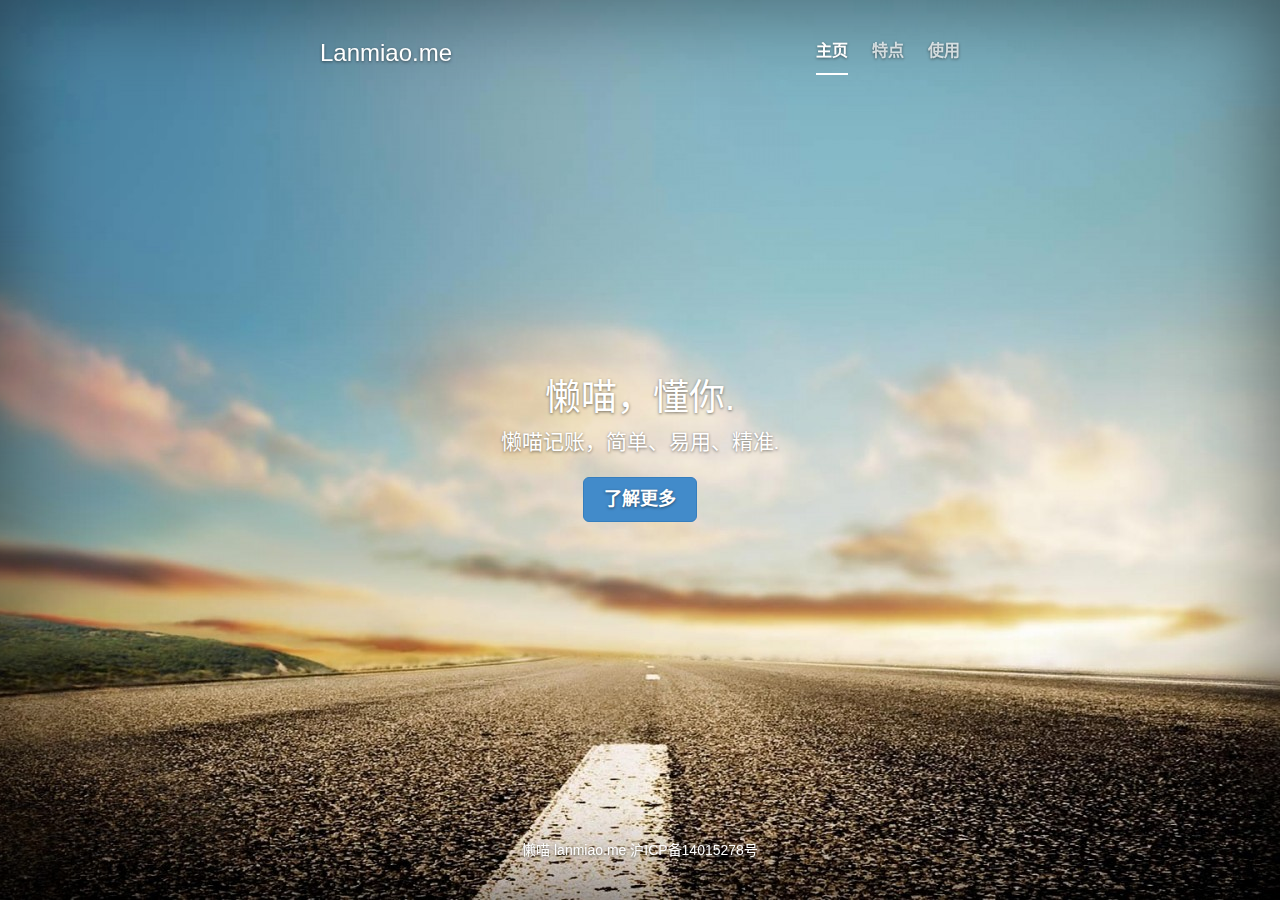
<file: ROOT/index.html>
<!DOCTYPE html>
<html lang="zh-cn">
  <head>
    <meta http-equiv="Content-Type" content="text/html" charset="GB2312">
    <meta http-equiv="X-UA-Compatible" content="IE=edge">
    <meta name="viewport" content="width=device-width, initial-scale=1">
    <meta name="keywords" content="����,���߼���,��������,����,��������">
    <meta name="description" content="�������ˣ��򵥣����㣬��׼�����߼��ˡ����ǵ�Ŀ��ֻ��һ��������֪����ЩǮ�û�����ЩǮ���û���">

    <title>�������߼��ˣ������ļ�������</title>


    <link href="css/bootstrap.min.css" rel="stylesheet">
    <link href="css/messenger.css" rel="stylesheet">
    <link href="css/messenger-theme-flat.css" rel="stylesheet">
    <link href="css/cover.css" rel="stylesheet">
    <link href="css/common_bg.css" rel="stylesheet">
	<link rel="shortcut icon" href="images/favicon.ico">

  </head>

  <body>

    <div class="site-wrapper">

      <div class="site-wrapper-inner">

        <div class="cover-container">

          <div class="masthead clearfix">
            <div class="inner">
              <h3 class="masthead-brand"><a href="http://lanmiao.me">Lanmiao.me</a></h3>
              <ul class="nav masthead-nav">
                <li class="active"><a href="index.html">��ҳ</a></li>
                <li><a href="more.html">�ص�</a></li>
                <li><a href="login.html">ʹ��</a></li>
              </ul>
            </div>
          </div>

          <div class="inner cover">
            <h1 class="cover-heading">����������.</h1>
            <p class="lead">�������ˣ��򵥡����á���׼.</p>
            <p class="lead">
              <a href="more.html" class="btn btn-lg btn-primary">�˽����</a>

            </p>
          </div>

          <div class="mastfoot">
            <div class="inner">
              <p>���� <a href="http://lanmiao.me">lanmiao.me</a>  ��ICP��14015278�� </p>
            </div>
          </div>

        </div>

      </div>

    </div>

    <!-- Bootstrap core JavaScript
    ================================================== -->
    <!-- Placed at the end of the document so the pages load faster -->
    <script src="js/jquery-1.11.0.min.js"></script>
    <script src="js/bootstrap.min.js"></script>
    <script src="js/messenger.min.js"></script>
    <script src="js/messenger-theme-flat.js"></script>	
    <script type="text/javascript">
    
    $(document).ready(function() {
    
	    Messenger.options = {
			parentLocations : [ 'body' ],
			extraClasses : 'messenger-fixed  messenger-on-bottom',
			theme : 'flat'
		};
	
		var msg = Messenger().post("initial msg");
		msg.hide();
	   
    
    	var Sys = {};
        var ua = navigator.userAgent.toLowerCase();
        window.ActiveXObject ? Sys.ie = ua.match(/msie ([\d.]+)/)[1] :
        document.getBoxObjectFor ? Sys.firefox = ua.match(/firefox\/([\d.]+)/)[1] :
        window.MessageEvent && !document.getBoxObjectFor ? Sys.chrome = ua.match(/chrome\/([\d.]+)/)[1] :
        window.opera ? Sys.opera = ua.match(/opera.([\d.]+)/)[1] :
        window.openDatabase ? Sys.safari = ua.match(/version\/([\d.]+)/)[1] : 0;

        if(Sys.ie){
        	if(Sys.ie < 9.0){
             alert_msg(msg, "success", "<h2>����������IE" + Sys.ie + "�� ������汾������ʹ��" +
                "<a style='text-decoration: underline;' href='http://www.google.cn/intl/zh-CN/chrome/browser/' target='_blank'>Chrome</a>����������������°�IE(" + 
        		"<a style='text-decoration: underline;' href='http://windows.microsoft.com/zh-cn/internet-explorer/download-ie' target='_blank'>IE11</a>)��</h2>"
        		);
        	}
        };
        if(Sys.firefox) alert('Firefox: '+Sys.firefox);
        if(Sys.opera) alert('Opera: '+Sys.opera);
        if(Sys.safari) alert_msg(msg, "success", "<h2>����������Safari���Ѳ���֧�֣���ʹ��Chrome��IE�����</h2>");
        
        function alert_msg(i_msg, i_type, i_text) {
		i_msg.update({
			message : i_text,
			type : i_type
		});
	};
        
        });
    </script>
  </body>
</html>
</file>
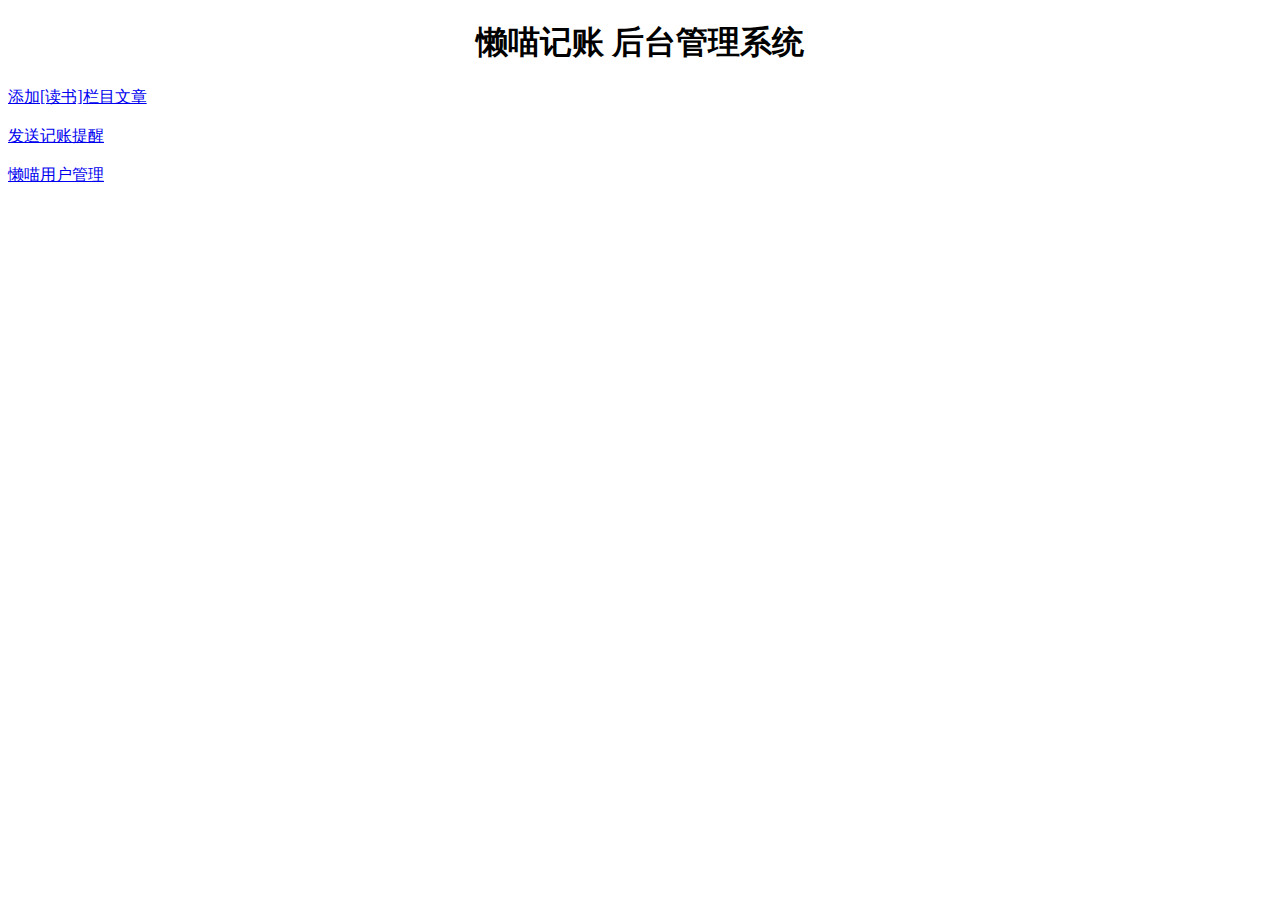
<file: ROOT/adminlmlc/index.html>
<!DOCTYPE html>
<html>
  <head>
    <title>adminLMIndex.html</title>
	
    <meta http-equiv="keywords" content="keyword1,keyword2,keyword3">
    <meta http-equiv="description" content="this is my page">
    <meta http-equiv="content-type" content="text/html; charset=UTF-8">
    
    <!--<link rel="stylesheet" type="text/css" href="./styles.css">-->

  </head>
  
  <body>
    <h1 align="center">懒喵记账 后台管理系统</h1>
    <a href="addArticle.jsp">添加[读书]栏目文章</a><br><br>
    <a href="sendTx.jsp">发送记账提醒</a><br><br>
    <a href="userList.jsp">懒喵用户管理</a><br><br>
  
  </body>
</html>
</file>
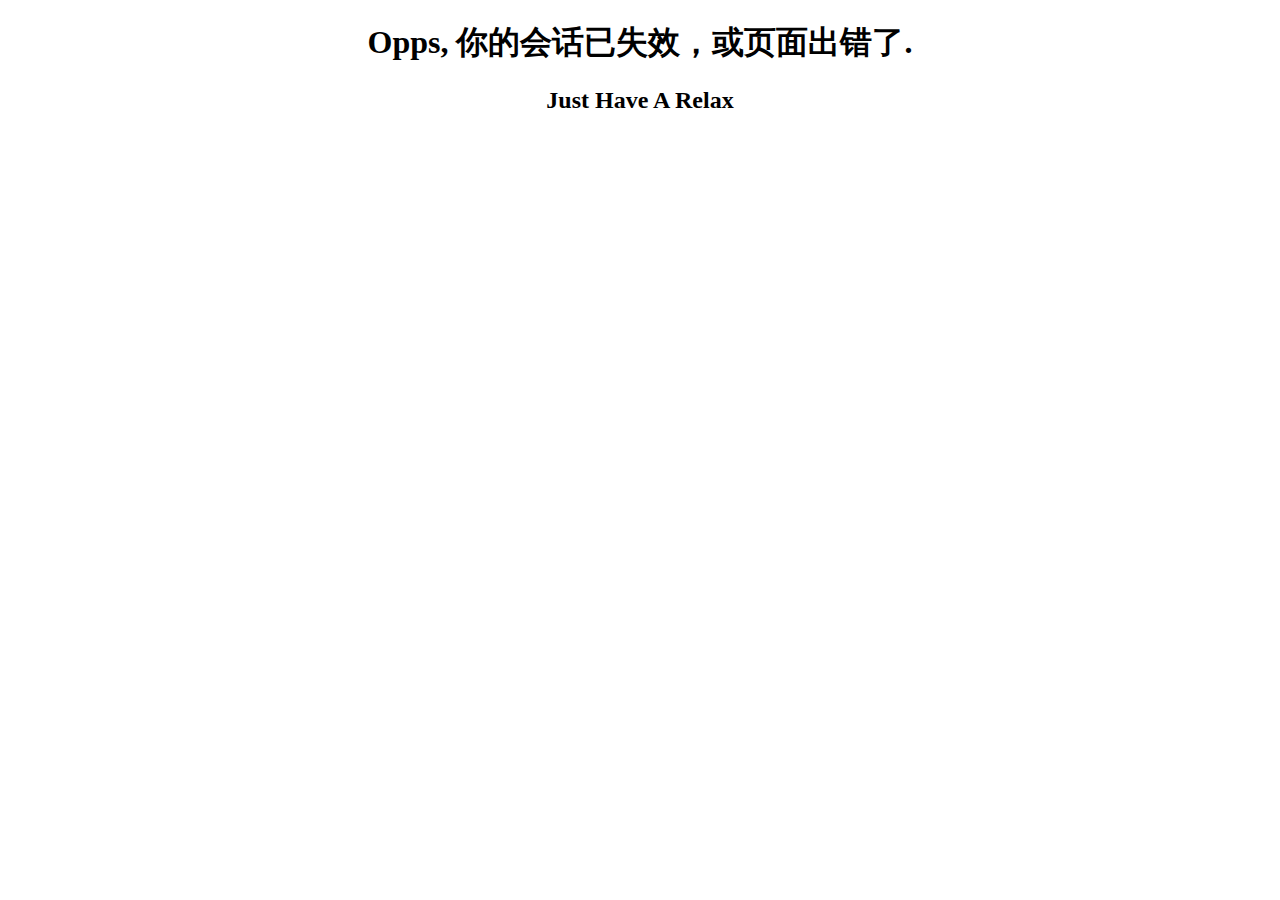
<file: ROOT/errorPage.html>
<!DOCTYPE html>
<html>
  <head>
    <title>懒喵[出错页面]</title>
	
    <meta http-equiv="keywords" content="keyword1,keyword2,keyword3">
    <meta http-equiv="description" content="this is my page">
    <meta http-equiv="content-type" content="text/html; charset=UTF-8">
    
    <link rel="shortcut icon" href="images/favicon.ico">

  </head>
  
  <body>
     <h1 align="center">Opps, 你的会话已失效，或页面出错了.</h1>
     <h2 align="center">Just Have A Relax</h2>
  </body>
</html>
</file>
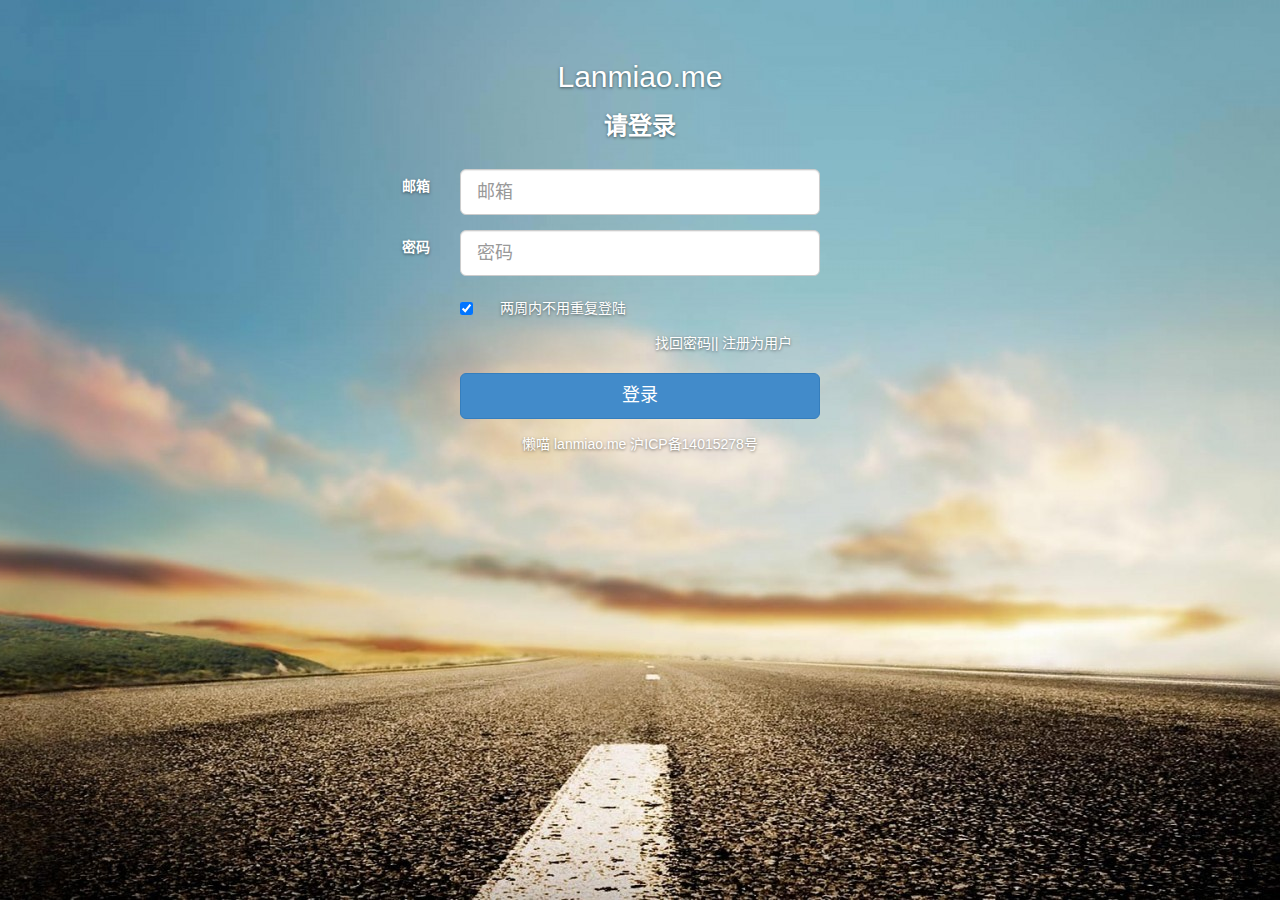
<file: ROOT/login.html>
<!DOCTYPE html>
<html lang="zh-cn">
  <head>
    <title>懒喵[登录]</title>
	<meta http-equiv="X-UA-Compatible" content="IE=edge">
    <meta name="viewport" content="width=device-width, initial-scale=1">
    <meta http-equiv="keywords" content="懒喵登录">
    <meta http-equiv="description" content="懒喵记账登录页">
    <meta http-equiv="content-type" content="text/html; charset=UTF-8">
    
    <link href="css/bootstrap.min.css" rel="stylesheet">
	<link href="css/messenger.css" rel="stylesheet">
	<link href="css/messenger-theme-flat.css" rel="stylesheet">
     <link href="css/login.css" rel="stylesheet"> 
    <link href="css/common_bg.css" rel="stylesheet">
    <link rel="shortcut icon" href="images/favicon.ico">

  </head>
  
  <body>
    <div class="container">
     
  		<form class="form-horizontal" id="loginForm" role="form">
  		<h2 class="masthead-brand" align="center"><a href="http://lanmiao.me">Lanmiao.me</a></h2>
  		<h3 class="form-signin-heading" align="center"><strong>请登录</strong></h3><br>
  		
		  <div class="form-group">
		    <label for="email" class="col-sm-offset-2 col-sm-2 control-label">邮箱</label>
		    <div class="col-sm-5 col-md-4">
		       <input id="email" name="email"  class="form-control input-lg" placeholder="邮箱" required>
		    </div>
		  </div>
		  <div class="form-group">
		    <label for="password" class="col-sm-offset-2 col-sm-2 control-label">密码</label>
		    <div class="col-sm-5 col-md-4">
		      <input id="password" name="password" type="password" class="form-control input-lg" placeholder="密码" required>
		    </div>
		  </div>
		  <div class="form-group">
		    <div class="col-sm-offset-4 col-sm-6 col-md-5">
		      <div class="checkbox">
				<label class="checkbox" for="checkbox1">
				  <input type="checkbox" value="1" name="remember" checked="checked" id="checkbox1" data-toggle="checkbox">
				  两周内不用重复登陆
				</label>
		      </div>
		    </div>
		  </div>
		  
		    <div class="row">
				<div class="col-sm-offset-6 col-sm-3 ">
					<a href="#" id="findpwd">找回密码||</a>
				    <a href="register1.html">注册为用户</a>
				</div>
			</div>  <br/>
		  
		  <div class="form-group">
		    <div class="col-sm-offset-4 col-sm-5 col-md-4">
		      <button class="btn btn-lg btn-primary btn-block" id="login" type="button">登录</button>
		    </div>
		  </div>
		</form>  
		
		
  <div style="text-align: center;">
     <p>懒喵 <a href="http://lanmiao.me">lanmiao.me</a>  沪ICP备14015278号 </p>
  </div>
		
<div class="modal fade" id="myModal" tabindex="-1" role="dialog" aria-labelledby="myModalLabel" aria-hidden="true">
  <div class="modal-dialog">
    <div class="modal-content">
      <div class="modal-header">
        <button type="button" class="close" data-dismiss="modal" aria-hidden="true">&times;</button>
        <h3 class="modal-title" id="myModalLabel" align="center"><span class="label label-primary" id="popupTitle">懒喵理财[找回密码]</span></h3>
      </div>
      <div class="modal-body" style="color: green;">
		
      </div>
      <div class="modal-footer">
        <button type="button" class="btn btn-default" id="modal_no" data-dismiss="modal">否</button>
        <button type="button" class="btn btn-primary" id="modal_yes">是</button>
      </div>
    </div>
  </div>
</div>
			
    </div>
  
    <script src="js/jquery-1.11.0.min.js"></script>
    <script src="js/auto-email.js"></script>
    <script src="js/bootstrap.min.js"></script>
    <script src="js/messenger.min.js"></script>
    <script src="js/messenger-theme-flat.js"></script>
    <script src="js/login.js"></script>
    
  </body>
</html>
</file>
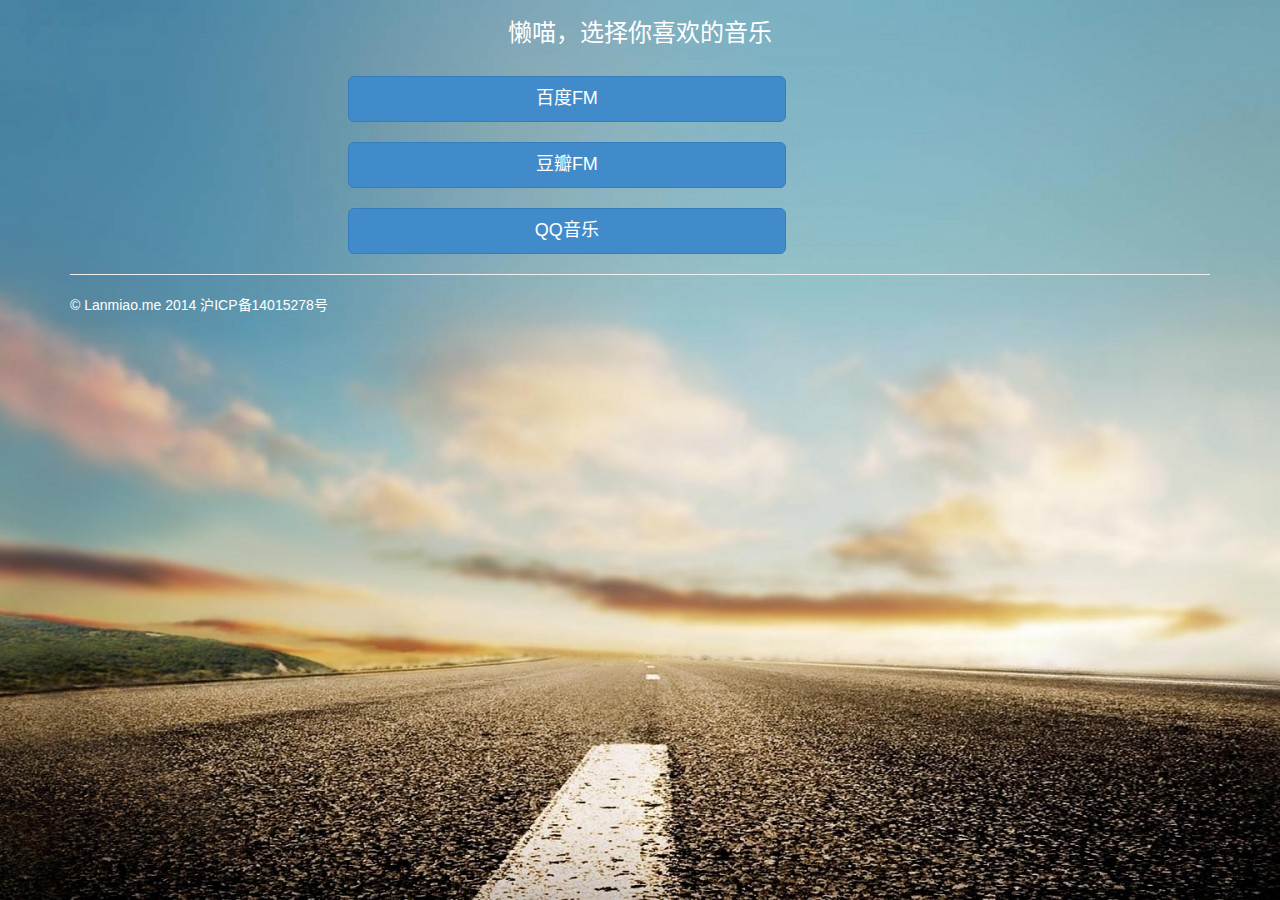
<file: ROOT/music.html>
<!DOCTYPE html>
<html lang="zh-cn">
  <head>
    <meta charset="GB2312">
    <meta http-equiv="X-UA-Compatible" content="IE=edge">
    <meta name="viewport" content="width=device-width, initial-scale=1">
    <meta name="description" content="">
    <meta name="author" content="">

    <title>����[����ʱ��]</title>
    
    <link href="css/bootstrap.min.css" rel="stylesheet">
	<link href="css/messenger.css" rel="stylesheet">
	<link href="css/messenger-theme-flat.css" rel="stylesheet">
    <link href="css/common_bg.css" rel="stylesheet">
    <link rel="shortcut icon" href="images/favicon.ico">
  </head>
<!-- NAVBAR
================================================== -->
  <body>
     <div class="container">
     
     	<h3 align="center">������ѡ����ϲ��������</h3>
	
	<br>
	
	 <div class="row">
	 	<div class="col-md-offset-3 col-sm-offset-0 col-xs-offset-0 ">
	     <a href="http://fm.baidu.com" class="btn btn-lg btn-primary col-md-6 col-sm-12 col-xs-12">�ٶ�FM</a>
	    </div>
	 </div>
	    
	    <br>
	    
	 <div class="row">   
	     
	    <div class="col-md-offset-3 col-sm-offset-0 col-xs-offset-0 "> 
	     <a href="http://douban.fm" class="btn btn-lg btn-primary col-md-6 col-sm-12 col-xs-12">����FM</a>
	    </div>
     </div>

    <br>
	 <div class="row">   
	     
	    <div class="col-md-offset-3 col-sm-offset-0 col-xs-offset-0 "> 
	     <a href="http://fm.qq.com" class="btn btn-lg btn-primary col-md-6 col-sm-12 col-xs-12">QQ����</a>
	    </div>
     </div>
    </div><!-- /.container -->
    
          <!-- Site footer -->
      <div class="container">
      <div class="footer">
        <hr/>
         <p class="copyright">&copy; <a href="http://lanmiao.me" target="_blank">Lanmiao.me</a> 2014 ��ICP��14015278��</p>
      </div>
      </div>

  </body>
</html>
</file>
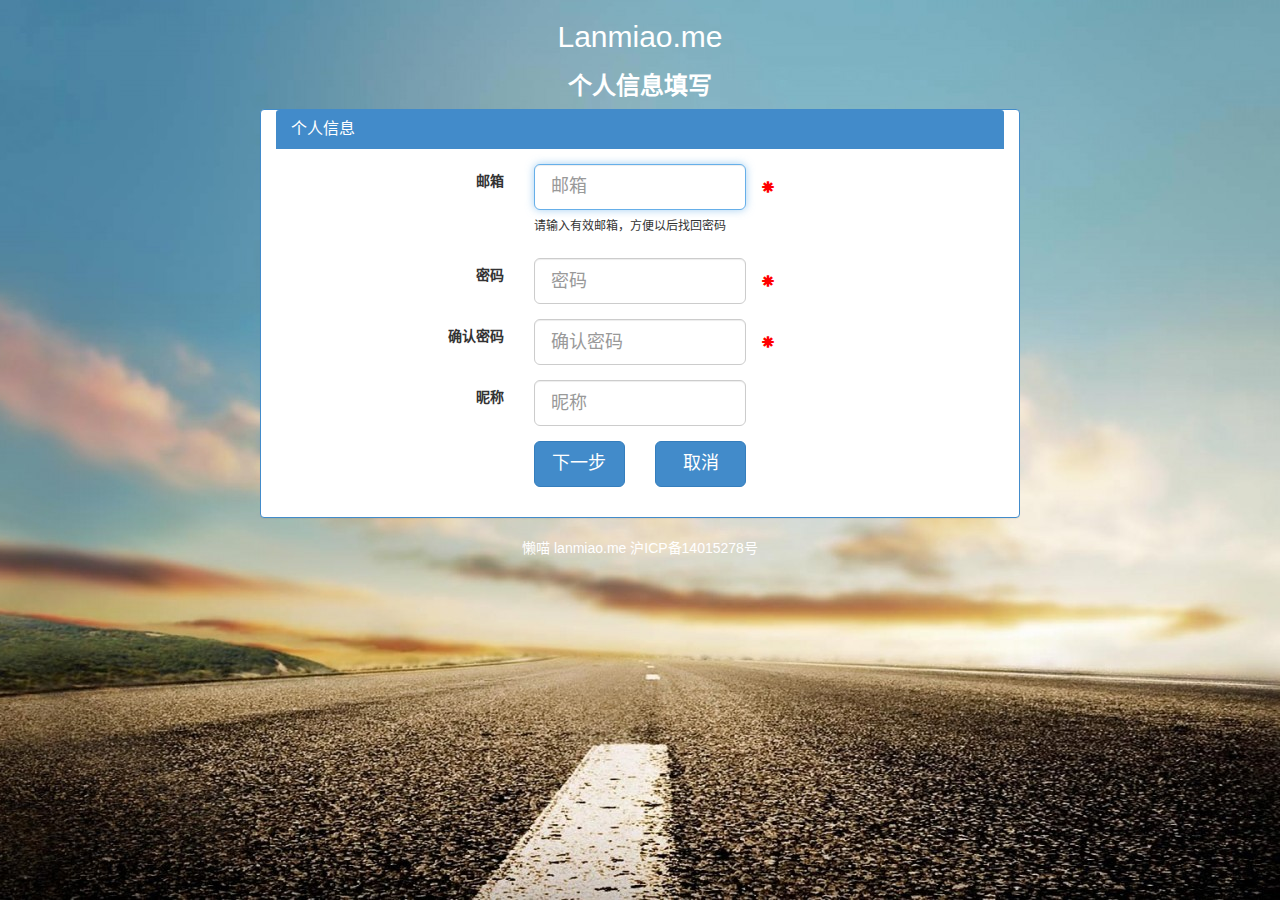
<file: ROOT/register1.html>
<!DOCTYPE html>
<html lang="zh-cn">
  <head>
    <title>懒喵[注册-个人信息]</title>
	<meta http-equiv="X-UA-Compatible" content="IE=edge">
    <meta name="viewport" content="width=device-width, initial-scale=1">
    <meta http-equiv="keywords" content="懒喵,记账,理财">
    <meta http-equiv="description" content="懒喵理财登录页">
    <meta http-equiv="content-type" content="text/html; charset=UTF-8">
    
    <link href="css/bootstrap.min.css" rel="stylesheet">
    <link href="css/messenger.css" rel="stylesheet">
    <link href="css/messenger-theme-flat.css" rel="stylesheet">
    <link href="css/common_bg.css" rel="stylesheet">
    <link rel="shortcut icon" href="images/favicon.ico">
  </head>
    
  
  <body>
  	<div class="container">
  	  <h2 class="masthead-brand" align="center"><a href="http://lanmiao.me">Lanmiao.me</a></h2>
      <h3 class="form-signin-heading" align="center"><strong>个人信息填写</strong></h3>
 		<div class="panel panel-primary col-xs-offset-0 col-xs-12 col-md-offset-1 col-md-10 col-lg-offset-2 col-lg-8 ">
		  <div class="panel-heading">
		    <h3 class="panel-title">个人信息</h3>
		  </div>
		  <div class="panel-body">
		   	
      <form class="form-horizontal" role="form" method="post" id="register1" action="Register">
		  <div class="form-group">
		    <label for="email" class="col-xs-offset-0 col-xs-12 col-sm-offset-1 col-sm-3 col-md-offset-2 col-md-2 control-label">邮箱</label>
		    <div class="col-xs-11 col-sm-6 col-md-4">
		       <input id="email" name="email"  class="form-control input-lg" placeholder="邮箱" required autofocus>
		    </div>
		    <span class="glyphicon glyphicon-asterisk" style="padding-top: 15px;color: red;"></span>
		    <div class="col-xs-11 col-sm-offset-4 col-sm-8 col-md-offset-4 col-md-8">
		    <h6>请输入有效邮箱，方便以后找回密码</h6>
		    </div>
		  </div>
		  <div class="form-group">
		    <label for="password1" class="col-xs-offset-0 col-xs-12 col-sm-offset-1 col-sm-3 col-md-offset-2 col-md-2 control-label">密码</label>
		    <div class="col-xs-11 col-sm-6 col-md-4">
		      <input id="password1" name="password1" type="password" class="form-control input-lg" placeholder="密码" required>
		    </div>
		    <span class="glyphicon glyphicon-asterisk" style="padding-top: 15px;color: red;"></span>
		  </div>
		  <div class="form-group">
		    <label for="password2" class="col-xs-offset-0 col-xs-12 col-sm-offset-1 col-sm-3 col-md-offset-2 col-md-2 control-label">确认密码</label>
		    <div class="col-xs-11 col-sm-6 col-md-4">
		      <input id="password2" name="password2" type="password" class="form-control input-lg" placeholder="确认密码" required>
		    </div>
		    <span class="glyphicon glyphicon-asterisk" style="padding-top: 15px;color: red;"></span>
		  </div>
		  <div class="form-group">
		    <label for="neck" class="col-xs-offset-0 col-xs-12 col-sm-offset-1 col-sm-3 col-md-offset-2 col-md-2 control-label">昵称</label>
		    <div class="col-xs-11 col-sm-6 col-md-4">
		       <input id="neck" name="neck" type="text" class="form-control input-lg" placeholder="昵称">
		    </div>
		  </div>
		  
		  <div class="form-group">
		    <div class="col-xs-offset-0 col-xs-6 col-sm-offset-4 col-sm-3 col-md-2">
		      <button class="btn btn-lg btn-primary btn-block" id="next" type="submit">下一步</button>
		    </div>
		    
		    <div class="col-xs-6 col-sm-3 col-md-2">
		      <button class="btn btn-lg btn-primary btn-block" type="reset" >取消</button>
		    </div>
		  </div>
		</form>  
  	
  	</div>
  </div>
  </div>
  <div style="text-align: center;">
     <p>懒喵 <a href="http://lanmiao.me">lanmiao.me</a>  沪ICP备14015278号 </p>
  </div>
    <script src="js/jquery-1.11.0.min.js"></script>
    <script src="js/auto-email.js"></script>
    <script src="js/bootstrap.min.js"></script>
    <script src="js/messenger.min.js"></script>
    <script src="js/messenger-theme-flat.js"></script>
    <script src="js/register1.js"></script>
  </body>
</html>
</file>
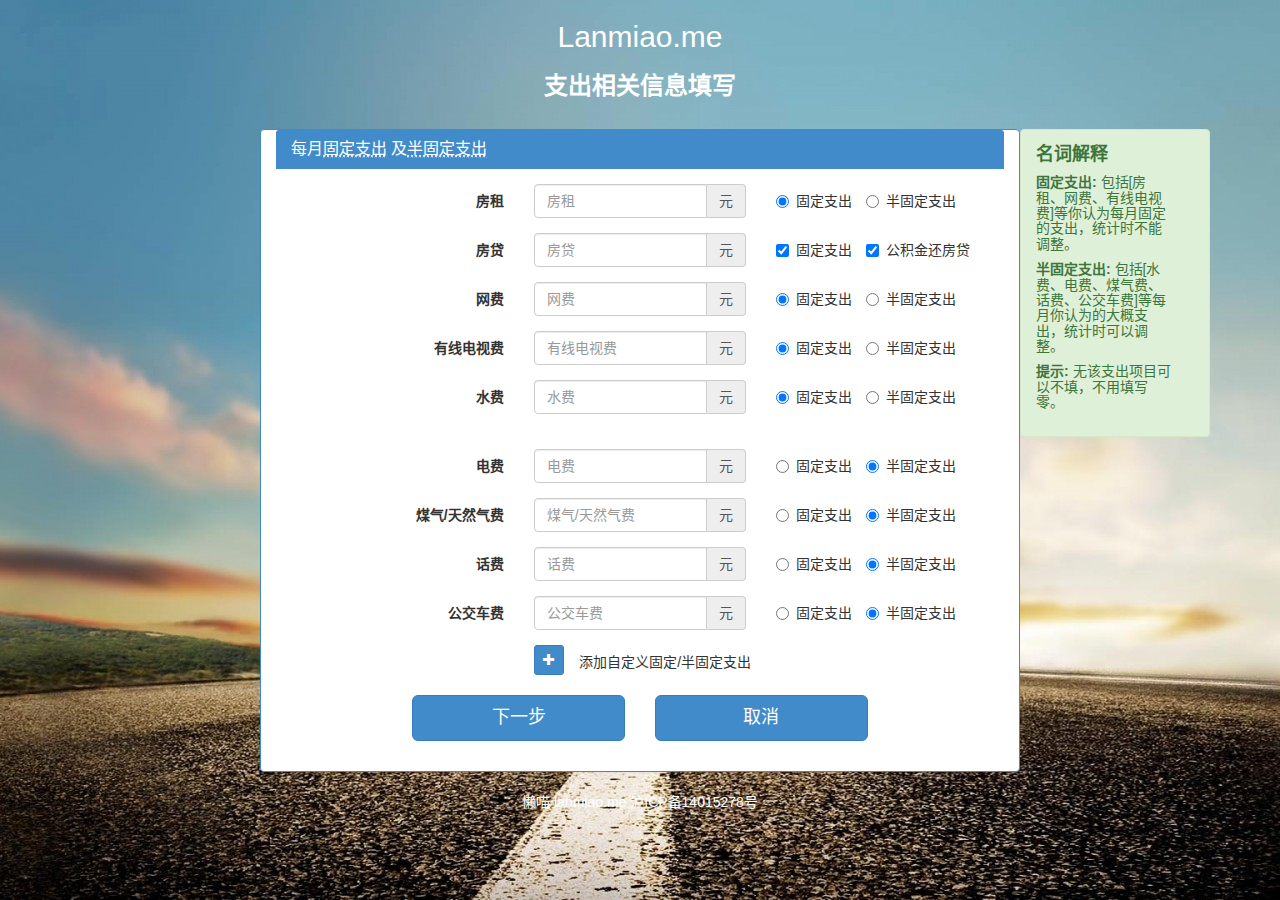
<file: ROOT/register2.html>
<!DOCTYPE html>
<html lang="zh-cn">
<head>
<title>懒喵[注册-支出信息]</title>
<meta http-equiv="X-UA-Compatible" content="IE=edge">
<meta name="viewport" content="width=device-width, initial-scale=1">
<meta http-equiv="keywords" content="懒喵,记账,理财">
<meta http-equiv="description" content="懒喵理财登录页">
<meta http-equiv="content-type" content="text/html; charset=UTF-8">

<link href="css/bootstrap.min.css" rel="stylesheet">
<link href="css/messenger.css" rel="stylesheet">
<link href="css/messenger-theme-flat.css" rel="stylesheet">
<link href="css/common_bg.css" rel="stylesheet">
<link rel="shortcut icon" href="images/favicon.ico">
</head>

<body>
	<div class="container">
		<form class="form-horizontal" role="form" action="Register" method="post">
		
		    <h2 class="masthead-brand" align="center"><a href="http://lanmiao.me">Lanmiao.me</a></h2>
			<h3 class="form-signin-heading" align="center">
				<strong id="msg_area">支出相关信息填写</strong>
			</h3>
			<br>
			          
			<div class="panel panel-primary col-sm-offset-1 col-sm-10 col-md-offset-1 col-md-10  col-lg-offset-2 col-lg-8">
				<div class="panel-heading">
					<h3 class="panel-title">
						每月<abbr title="包括[房租、网费、有线电视费]等你认为每月固定的支出，统计时不能调整">固定支出</abbr> 及<abbr
							title="包括[水费、电费、煤气费、话费、公交车费]等每月你认为的大概支出，统计时可以调整">半固定支出</abbr>
							
					</h3>
				</div>
				<div class="panel-body" id="panel-body2">

					<div class="form-group">
						<label for="rent" class="col-xs-offset-0 col-xs-12 col-sm-offset-0 col-sm-3 col-md-offset-2 col-md-2 control-label">房租</label>
						<div class="col-xs-11 col-sm-4">
						  <div class="input-group">
							<input id="rent" name="rent" class="form-control"
								placeholder="房租">
						    <span class="input-group-addon">元</span>
						  </div>
						</div>
						<div class="col-sm-5 col-md-4">
							<div class="radio radio-inline">
								<label>
								  <input type="radio" name="radio_rent" checked="checked" value="0">固定支出
								</label>
						    </div>	
						    <div class="radio radio-inline">	
								<label>
								  <input type="radio" name="radio_rent"  value="1">半固定支出
								</label>
							</div>
						</div>
					</div>

					<div class="form-group">
						<label for="loan" class="col-xs-offset-0 col-xs-12 col-sm-offset-0 col-sm-3 col-md-offset-2 col-md-2 control-label">房贷</label>
						<div class="col-xs-11 col-sm-4">
						  <div class="input-group">
							<input id="loan" name="loan" class="form-control"
								placeholder="房贷">
						    <span class="input-group-addon">元</span>
						  </div>
						</div>
						<div class="col-sm-5 col-md-4">
						    <div class="checkbox checkbox-inline">	
								<label>
								  <input type="checkbox" id="inlineCheckbox1" name="check_solid" value="1" checked="checked">固定支出
								</label>
							</div>
						    <div class="checkbox checkbox-inline">	
								<label>
								  <input type="checkbox" id="inlineCheckbox1"  name="check_jin" value="1" checked="checked">公积金还房贷
								</label>
							</div>
						</div>
					</div>
					
					<div class="form-group">
						<label for="net" class="col-xs-offset-0 col-xs-12 col-sm-offset-0 col-sm-3 col-md-offset-2 col-md-2 control-label">网费</label>
						<div class="col-xs-11 col-sm-4">
						  <div class="input-group">
							<input name="net" class="form-control"
								placeholder="网费">
							<span class="input-group-addon">元</span>
						  </div>
						</div>
						<div class="col-sm-5 col-md-4">
							<div class="radio radio-inline">
								<label>
								  <input type="radio" name="radio_net" checked="checked" value="0">固定支出
								</label>
						    </div>	
						    <div class="radio radio-inline">	
								<label>
								  <input type="radio" name="radio_net"  value="1">半固定支出
								</label>
							</div>
						</div>
					</div>
					<div class="form-group">
						<label for="tv" class="col-xs-offset-0 col-xs-12 col-sm-offset-0 col-sm-3 col-md-offset-2 col-md-2 control-label">有线电视费</label>
						<div class="col-xs-11 col-sm-4">
						   <div class="input-group">
							<input id="tv" name="tv" class="form-control"
								placeholder="有线电视费">
							<span class="input-group-addon">元</span>
						   </div>
						</div>
						<div class="col-sm-5 col-md-4">
							<div class="radio radio-inline">
								<label>
								  <input type="radio" name="radio_tv" checked="checked" value="0">固定支出
								</label>
						    </div>	
						    <div class="radio radio-inline">	
								<label>
								  <input type="radio" name="radio_tv"  value="1">半固定支出
								</label>
							</div>
						</div>
					</div>

					<div class="form-group">
						<label for="water" class="col-xs-offset-0 col-xs-12 col-sm-offset-0 col-sm-3 col-md-offset-2 col-md-2 control-label">水费</label>
						<div class="col-xs-11 col-sm-4">
						  <div class="input-group">
							<input id="water" name="water" class="form-control"
								placeholder="水费">
							<span class="input-group-addon">元</span>
						   </div>
						</div>
						<div class="col-sm-5 col-md-4">
							<div class="radio radio-inline">
								<label>
								  <input type="radio" name="radio_water" checked="checked" value="0">固定支出
								</label>
						    </div>	
						    <div class="radio radio-inline">	
								<label>
								  <input type="radio" name="radio_water"  value="1">半固定支出
								</label>
							</div>
						</div>
					</div>
					<br>
					<div class="form-group">
						<label for="electric"
							class="col-xs-offset-0 col-xs-12 col-sm-offset-0 col-sm-3 col-md-offset-2 col-md-2 control-label">电费</label>
						<div class="col-xs-11 col-sm-4">
						   <div class="input-group">
							<input id="electric" name="electric" class="form-control"
								placeholder="电费">
							<span class="input-group-addon">元</span>
						   </div>
						</div>
						<div class="col-sm-5 col-md-4">
							<div class="radio radio-inline">
								<label>
								  <input type="radio" name="radio_electric" value="0">固定支出
								</label>
						    </div>	
						    <div class="radio radio-inline">	
								<label>
								  <input type="radio" name="radio_electric"  value="1" checked="checked">半固定支出
								</label>
							</div>
						</div>
					</div>
					
					<div class="form-group">
						<label for="gas"
							class="col-xs-offset-0 col-xs-12 col-sm-offset-0 col-sm-3 col-md-offset-2 col-md-2 control-label">煤气/天然气费</label>
						<div class="col-xs-11 col-sm-4">
						   <div class="input-group">
							<input id="gas" name="gas" class="form-control"
								placeholder="煤气/天然气费">
							<span class="input-group-addon">元</span>
						   </div>
						</div>
						<div class="col-sm-5 col-md-4">
							<div class="radio radio-inline">
								<label>
								  <input type="radio" name="radio_gas" value="0">固定支出
								</label>
						    </div>	
						    <div class="radio radio-inline">	
								<label>
								  <input type="radio" name="radio_gas"  value="1" checked="checked">半固定支出
								</label>
							</div>
						</div>
					</div>
					<div class="form-group">
						<label for="tel" class="col-xs-offset-0 col-xs-12 col-sm-offset-0 col-sm-3 col-md-offset-2 col-md-2 control-label">话费</label>
						<div class="col-xs-11 col-sm-4">
						   <div class="input-group">
							<input id="tel" name="tel" class="form-control"
								placeholder="话费">
							<span class="input-group-addon">元</span>
						   </div>
						</div>
						<div class="col-sm-5 col-md-4">
							<div class="radio radio-inline">
								<label>
								  <input type="radio" name="radio_tel" value="0">固定支出
								</label>
						    </div>	
						    <div class="radio radio-inline">	
								<label>
								  <input type="radio" name="radio_tel"  value="1" checked="checked">半固定支出
								</label>
							</div>
						</div>
					</div>

					<div class="form-group">
						<label for="bus" class="col-xs-offset-0 col-xs-12 col-sm-offset-0 col-sm-3 col-md-offset-2 col-md-2 control-label">公交车费</label>
						<div class="col-xs-11 col-sm-4">
						   <div class="input-group">
							<input id="bus" name="bus" class="form-control"
								placeholder="公交车费">
							<span class="input-group-addon">元</span>
						   </div>
						</div>
						<div class="col-sm-5 col-md-4">
							<div class="radio radio-inline">
								<label>
								  <input type="radio" name="radio_bus"  value="0">固定支出
								</label>
						    </div>	
						    <div class="radio radio-inline">	
								<label>
								  <input type="radio" name="radio_bus"  value="1" checked="checked">半固定支出
								</label>
							</div>
						</div>
					</div>
					
					<div class="form-group" id="userDef">
					   
					    <hr/>
						<label for="userDef1" class="col-xs-offset-0 col-xs-12 col-sm-offset-0 col-sm-3 col-md-offset-2 col-md-2 control-label">自定义支出</label>
						<div class="col-sm-8">

							<div class="input-group" >
							  <span class="input-group-addon">描述</span>
							  <input id="desc" type="text" class="form-control" placeholder="描述">
							
							  <span class="input-group-addon">金额</span>
							  <input id="mount" class="form-control" placeholder="金额">
							</div>
			
							<div class="row">
								<div class="col-xs-10 col-sm-10 ">
									<div class="radio radio-inline">
										<label>
										  <input id="radio" type="radio" value="0">固定支出
										</label>
								    </div>	
								    <div class="radio radio-inline">	
										<label>
										  <input id="radio" type="radio" value="1" checked="checked">半固定支出
										</label>
									</div>
							    </div>
							 
							 <div class="col-xs-2 col-sm-2">
							<button id="userRemove" class="btn btn-sm btn-primary btn-block" type="button">
								<span class="glyphicon glyphicon-minus"></span>
							</button>
							</div>
							</div>
						</div>
					</div>

					<div class="form-group" id="addBeforeHere">
						<div class="col-xs-offset-0 col-xs-3 col-sm-offset-4 col-sm-1">

							<button id="userAdd" class="btn btn-sm btn-primary btn-block" type="button">
								<span class="glyphicon glyphicon-plus"></span>
							</button>
						</div>
						<h5>添加自定义固定/半固定支出</h5>
					</div>
					
					 <div class="form-group">
						<div class="col-xs-offset-0 col-xs-6 col-sm-offset-2 col-sm-4  ">
							<button id="next" class="btn btn-lg btn-primary btn-block" type="submit">下一步</button>
						</div>
						<div class="col-xs-6 col-sm-4">
							<button class="btn btn-lg btn-primary btn-block" type="reset">取消</button>
						</div>
					</div>
			
				</div>
				
			</div>
			

			
                   <div class="alert alert-success alert-dismissable col-sm-offset-1 col-sm-10 col-md-offset-1 col-md-10 col-lg-offset-0 col-lg-2">
	                   <h4><strong>名词解释</strong></h4>
	                   <h5><strong>固定支出:</strong> 包括[房租、网费、有线电视费]等你认为每月固定的支出，统计时不能调整。</h5>
	                   <h5><strong>半固定支出:</strong> 包括[水费、电费、煤气费、话费、公交车费]等每月你认为的大概支出，统计时可以调整。</h5>
	                    <h5><strong>提示:</strong> 无该支出项目可以不填，不用填写零。</h5>
                   </div>
			
		</form>
	</div>

	<div style="text-align: center;">
	   <p>懒喵 <a href="http://lanmiao.me">lanmiao.me</a>  沪ICP备14015278号 </p>
	</div>
	
	<script src="js/jquery-1.11.0.min.js"></script>
	<script src="js/bootstrap.min.js"></script>
    <script src="js/messenger.min.js"></script>
    <script src="js/messenger-theme-flat.js"></script>
    <script src="js/register2.js"></script>
</body>
</html>
</file>
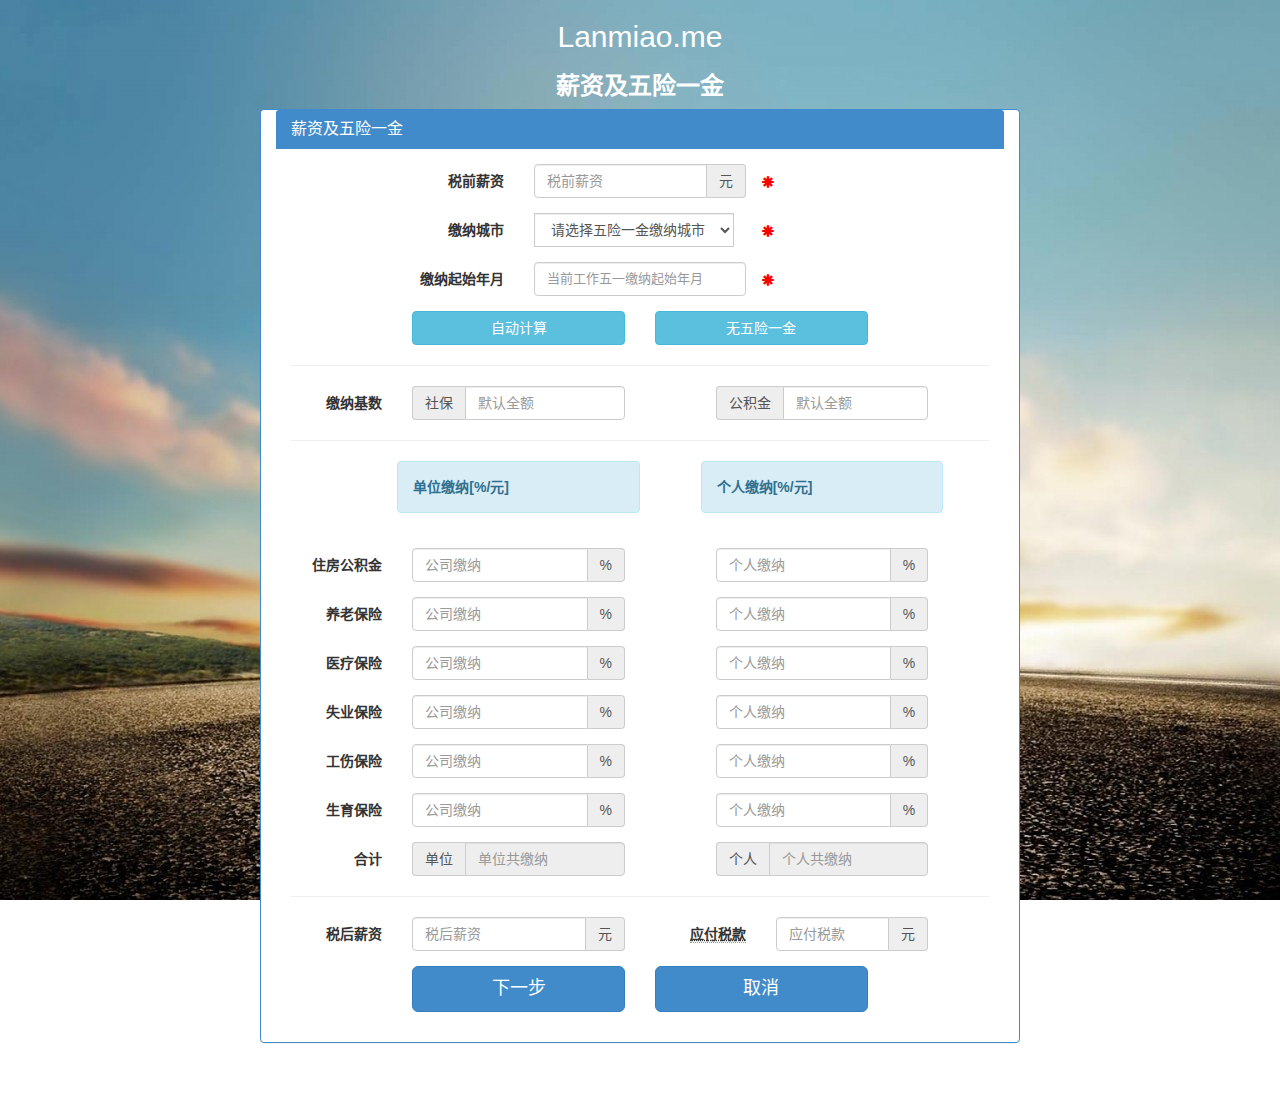
<file: ROOT/register3.html>
﻿<!DOCTYPE html>
<html lang="zh-cn">
  <head>
    <title>懒喵[注册-薪资及五险一金]</title>
	<meta http-equiv="X-UA-Compatible" content="IE=edge">
    <meta name="viewport" content="width=device-width, initial-scale=1">
    <meta http-equiv="keywords" content="懒喵,记账,理财">
    <meta http-equiv="description" content="懒喵理财登录页">
    <meta http-equiv="content-type" content="text/html; charset=UTF-8">
    
    <link href="css/bootstrap.min.css" rel="stylesheet">
    <link href="css/ymcalendar.css" rel="stylesheet">
    <link href="css/messenger.css" rel="stylesheet">
    <link href="css/messenger-theme-flat.css" rel="stylesheet">
    <link href="css/common_bg.css" rel="stylesheet">
    <link rel="shortcut icon" href="images/favicon.ico">
  </head>
  
  <body>
 <div class="container">
 
    <form class="form-horizontal" role="form" method="post" action="Register">
    	<h2 class="masthead-brand" align="center"><a href="http://lanmiao.me">Lanmiao.me</a></h2>
  		<h3 class="form-signin-heading" align="center"><strong>薪资及五险一金</strong></h3>
  		
  		<input id="jin" name="jin" type="hidden" value="1"> <!--  1表示有五险一金 0表示无五险一金-->
  		
 		<div class="panel panel-primary col-xs-offset-0 col-xs-12 col-md-offset-1 col-md-10 col-lg-offset-2 col-lg-8">
		  <div class="panel-heading">
		    <h3 class="panel-title">薪资及五险一金</h3>
		  </div>
		  <div class="panel-body">
		     <div class="form-group">
				<label for="salary" class="col-xs-offset-0 col-xs-12 col-sm-offset-0 col-sm-3 col-md-offset-2 col-md-2 control-label">税前薪资</label>
				<div class="col-xs-11 col-sm-6 col-md-4">
				  <div class="input-group">
					<input id="salary" name="salary" class="form-control"
						placeholder="税前薪资" required="required">
					<span class="input-group-addon">元</span>	
				  </div>
				</div>
				<span class="glyphicon glyphicon-asterisk" style="padding-top: 10px;color: red;"></span>
			</div>
			
	        <div class="form-group">
				<label for="city" class="col-xs-offset-0 col-xs-12 col-sm-offset-0 col-sm-3 col-md-offset-2 col-md-2 control-label">缴纳城市</label>
				<div class="col-xs-11 col-sm-6 col-md-4">
				  <div class="input-group">
				    <select id="city" name="city" class="form-control">
				    	<option value="1">北京</option>
				    	<option value="2">上海</option>
				    	<option value="3">广州</option>
				    	<option value="4">深圳</option>
				    	<option value="5">天津</option>
				    	<option value="6">其它城市</option>
				    	<option value="0" selected="selected">请选择五险一金缴纳城市</option>
				    </select>	
				  </div>
				</div>
			    <div id="citydescDiv" class="col-xs-offset-0 col-xs-11  col-sm-offset-0 col-sm-2 col-md-offset-0 col-md-2" hidden="hidden">
				    <input id="citydesc" name="citydesc" class="form-control"
						   placeholder="城市名">
				</div>
				
				<span class="glyphicon glyphicon-asterisk" style="padding-top: 10px;color: red;"></span>

			</div>
			
  		    <div class="form-group">
				<label for="zdate" class="col-xs-offset-0 col-xs-12 col-sm-offset-0 col-sm-3 col-md-offset-2 col-md-2 control-label">缴纳起始年月</label>
				<div class="col-xs-11 col-sm-6 col-md-4">
					<input id="zdate" name="zdate" class="form-control ymcalendar"
						placeholder="当前工作五一缴纳起始年月" required="required">
				</div>
				<span class="glyphicon glyphicon-asterisk" style="padding-top: 10px;color: red;"></span>
			</div>
			
			
          <div class="form-group">
		    <div class="col-xs-offset-0 col-xs-6 col-sm-offset-2 col-sm-4 col-md-offset-2 col-md-4">
		      <button id="auto_js" class="btn btn-info btn-block" type="button">自动计算</button>
		    </div>
		    
		    <div class="col-xs-6 col-sm-4">
				<button id="no_wuyi" class="btn btn-info btn-block" type="button">无五险一金</button>
			</div>
		  </div>	
		  
		 <hr> 
		<div class="form-group" id="jnjs">
			<label for="jin1" class="col-xs-12 col-sm-offset-0 col-sm-2 col-md-offset-0 col-md-2 control-label">缴纳基数</label>
		    <div class="col-xs-6 col-sm-4 col-md-4">
		        <div class="input-group">
		           <div class="input-group-addon">社保</div>
				   <input id="sbjs" name="sbjs"  class="form-control" placeholder="默认全额">
				   
				</div>
			</div>

			<div class="col-xs-offset-0 col-xs-6 col-md-offset-1 col-sm-4 col-md-4">
				<div class="input-group">
		           <div class="input-group-addon">公积金</div>
				   <input id="gjjjs" name="gjjjs"  class="form-control" placeholder="默认全额">
				   
				</div>
			</div>
		</div>	
					
		<hr>			
					
  		<div class="form-group">
		     <div class="col-xs-offset-0 col-xs-6 col-sm-offset-2 col-sm-4 col-md-offset-2 col-md-4  alert alert-info">
			    <strong>单位缴纳[%/元]</strong>
			</div>
			
  			<div class="col-xs-offset-0 col-xs-6 col-md-offset-1 col-sm-4 col-md-4 alert alert-info">
  			   <strong>个人缴纳[%/元]</strong>
  			</div>
  		</div>
  		
  		<div id="wuyi"> <!-- 为了设置方便 -->
  		
  		<div class="form-group">
			<label for="jin1" class="col-xs-12 col-sm-offset-0 col-sm-2 col-md-offset-0 col-md-2 control-label">住房公积金</label>
		    <div class="col-xs-6 col-sm-4 col-md-4">
		        <div class="input-group">
				   <input id="gjin1" name="gjin1"  class="form-control" placeholder="公司缴纳">
				   <div class="input-group-addon">%</div>
				</div>
			</div>

			<div class="col-xs-offset-0 col-xs-6 col-md-offset-1 col-sm-4 col-md-4">
				<div class="input-group">
				  <input id="jin1" name="jin1"  type="text" class="form-control" placeholder="个人缴纳">
				  <div class="input-group-addon">%</div>
				</div>
			</div>

		</div>
  		
  		<div class="form-group">
			<label for="jin2" class="col-xs-12 col-sm-offset-0 col-sm-2 col-md-offset-0 col-md-2 control-label">养老保险</label>
		    <div class="col-xs-6 col-sm-4 col-md-4">
		       <div class="input-group">
			      <input id="gjin2" name="gjin2"  class="form-control" placeholder="公司缴纳">
			      <div class="input-group-addon">%</div>
			   </div>  
			</div>
			
			<div class="col-xs-offset-0 col-xs-6 col-md-offset-1 col-sm-4 col-md-4">
				<div class="input-group">
				  <input id="jin2" name="jin2"  type="text" class="form-control" placeholder="个人缴纳">
				  <div class="input-group-addon">%</div>
				</div>
			</div>
			

		</div>
		
  		<div class="form-group">
			<label for="jin3" class="col-xs-12 col-sm-offset-0 col-sm-2 col-md-offset-0 col-md-2 control-label">医疗保险</label>
		    <div class="col-xs-6 col-sm-4 col-md-4">
		    	<div class="input-group">
			   		<input id="gjin3" name="gjin3"  class="form-control" placeholder="公司缴纳">
			   		<div class="input-group-addon">%</div>
			   	</div>
			</div>
			<div class="col-xs-offset-0 col-xs-6 col-md-offset-1 col-sm-4 col-md-4">
				<div class="input-group">
				  <input id="jin3" name="jin3"  type="text" class="form-control" placeholder="个人缴纳">
				  <div class="input-group-addon">%</div>
				</div>
			</div>

		</div>
		
  		<div class="form-group">
			<label for="jin4" class="col-xs-12 col-sm-offset-0 col-sm-2 col-md-offset-0 col-md-2 control-label">失业保险</label>
		    <div class="col-xs-6 col-sm-4 col-md-4">
		    	<div class="input-group">
			   		<input id="gjin4" name="gjin4"  class="form-control" placeholder="公司缴纳">
			   		<div class="input-group-addon">%</div>
			   	</div>
			</div>
			<div class="col-xs-offset-0 col-xs-6 col-md-offset-1 col-sm-4 col-md-4">
				<div class="input-group">
				  <input id="jin4" name="jin4"   type="text" class="form-control" placeholder="个人缴纳">
				  <div class="input-group-addon">%</div>
				</div>
			</div>			

		</div>	
  	
  		<div class="form-group">
			<label for="jin5" class="col-xs-12 col-sm-offset-0 col-sm-2 col-md-offset-0 col-md-2 control-label">工伤保险</label>
		    <div class="col-xs-6 col-sm-4 col-md-4">
		    	<div class="input-group">
			   		<input id="gjin5" name="gjin5"  class="form-control" placeholder="公司缴纳">
			   		<div class="input-group-addon">%</div>
			    </div>
			</div>
			<div class="col-xs-offset-0 col-xs-6 col-md-offset-1 col-sm-4 col-md-4">
				<div class="input-group">
				  <input id="jin5" name="jin5"  type="text" class="form-control" placeholder="个人缴纳">
				  <div class="input-group-addon">%</div>
				</div>
				
			</div>

		</div>  	
		
         <div class="form-group">
			<label for="jin6" class="col-xs-12 col-sm-offset-0 col-sm-2 col-md-offset-0 col-md-2 control-label">生育保险</label>
		    <div class="col-xs-6 col-sm-4 col-md-4">
		    	<div class="input-group">
				   <input id="gjin6" name="gjin6"  class="form-control" placeholder="公司缴纳">
				   <div class="input-group-addon">%</div>
				</div>
			</div>
			<div class="col-xs-offset-0 col-xs-6 col-md-offset-1 col-sm-4 col-md-4">
				<div class="input-group">
				  <input id="jin6" name="jin6"  type="text" class="form-control" placeholder="个人缴纳">
				  <div class="input-group-addon">%</div>
				</div>  
			</div>

		</div> 
	 </div>	
		
		<div class="form-group">
			<label for="jin1" class="col-xs-12 col-sm-offset-0 col-sm-2 col-md-offset-0 col-md-2 control-label">合计</label>
		    <div class="col-xs-6 col-sm-4 col-md-4">
		        <div class="input-group">
		           <div class="input-group-addon">单位</div>
				   <input id="sum_dw" name="sum_dw"  class="form-control" placeholder="单位共缴纳" disabled="disabled">
				   
				</div>
			</div>

			<div class="col-xs-offset-0 col-xs-6 col-md-offset-1 col-sm-4 col-md-4">
				<div class="input-group">
		           <div class="input-group-addon">个人</div>
				   <input id="sum_gr" name="sum_gr"  class="form-control" placeholder="个人共缴纳" disabled="disabled">
				   
				</div>
			</div>
		</div>	
		
		<hr>
		
		<div class="form-group">
		    <label for="fsalary"
				class="col-xs-12 col-sm-offset-0 col-sm-2 col-md-offset-0 col-md-2 control-label">税后薪资
			</label>
			<div class="col-xs-11 col-sm-4 col-md-4">
			   <div class="input-group">
				<input id="finalsalary" name="finalsalary" class="form-control"
					placeholder="税后薪资">
				<span class="input-group-addon">元</span>	
			   </div>
			</div>
			
		
			<label for="cmoney"
				class="col-xs-12 col-sm-offset-0 col-sm-2 col-md-offset-0 col-md-2 control-label"><abbr
				title="要交的税">应付税款</abbr>
			</label>
			<div class="col-xs-11 col-sm-3 col-md-3">
			   <div class="input-group">
				<input id="cmoney" name="cmoney" class="form-control"
					placeholder="应付税款">
				<span class="input-group-addon">元</span>	
			   </div>
			</div>
			
		</div> 		
			
	    <div class="form-group">
			<div class="col-xs-offset-0 col-xs-6 col-sm-offset-2 col-sm-4  ">
				<button id="next" class="btn btn-lg btn-primary btn-block" type="submit">下一步</button>
			</div>
			
			<div class="col-xs-6 col-sm-4">
				<button class="btn btn-lg btn-primary btn-block" type="reset">取消</button>
			</div>
		</div>
			
  	</div>
  	</div>
 </form>
  </div>
  
    <div style="text-align: center;">
     <p>懒喵 <a href="http://lanmiao.me">lanmiao.me</a>  沪ICP备14015278号 </p>
    </div>
    <script src="js/jquery-1.11.0.min.js"></script>
    <script src="js/jquery.ymcalendar.js"></script>
    <script src="js/bootstrap.min.js"></script>
    <script src="js/messenger.min.js"></script>
    <script src="js/messenger-theme-flat.js"></script>
    <script src="js/register3.js"></script>    
  </body>
</html>
</file>
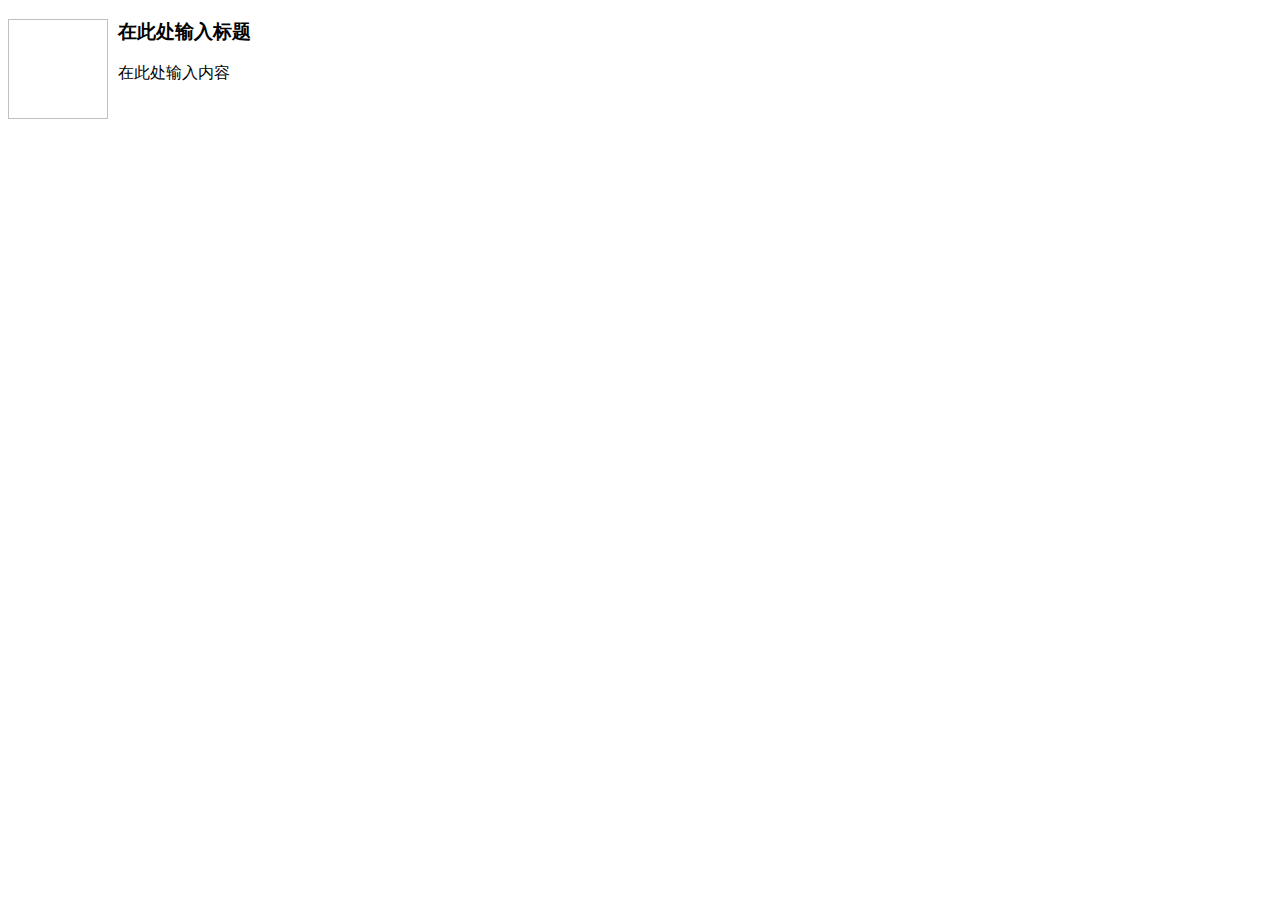
<file: ROOT/adminlmlc/editor/plugins/template/html/1.html>
<!doctype html>
<html>
<head>
	<meta charset="utf-8" />
</head>
<body>
	<h3>
		<img align="left" height="100" style="margin-right: 10px" width="100" />在此处输入标题
	</h3>
	<p>
		在此处输入内容
	</p>
</body>
</html>
</file>
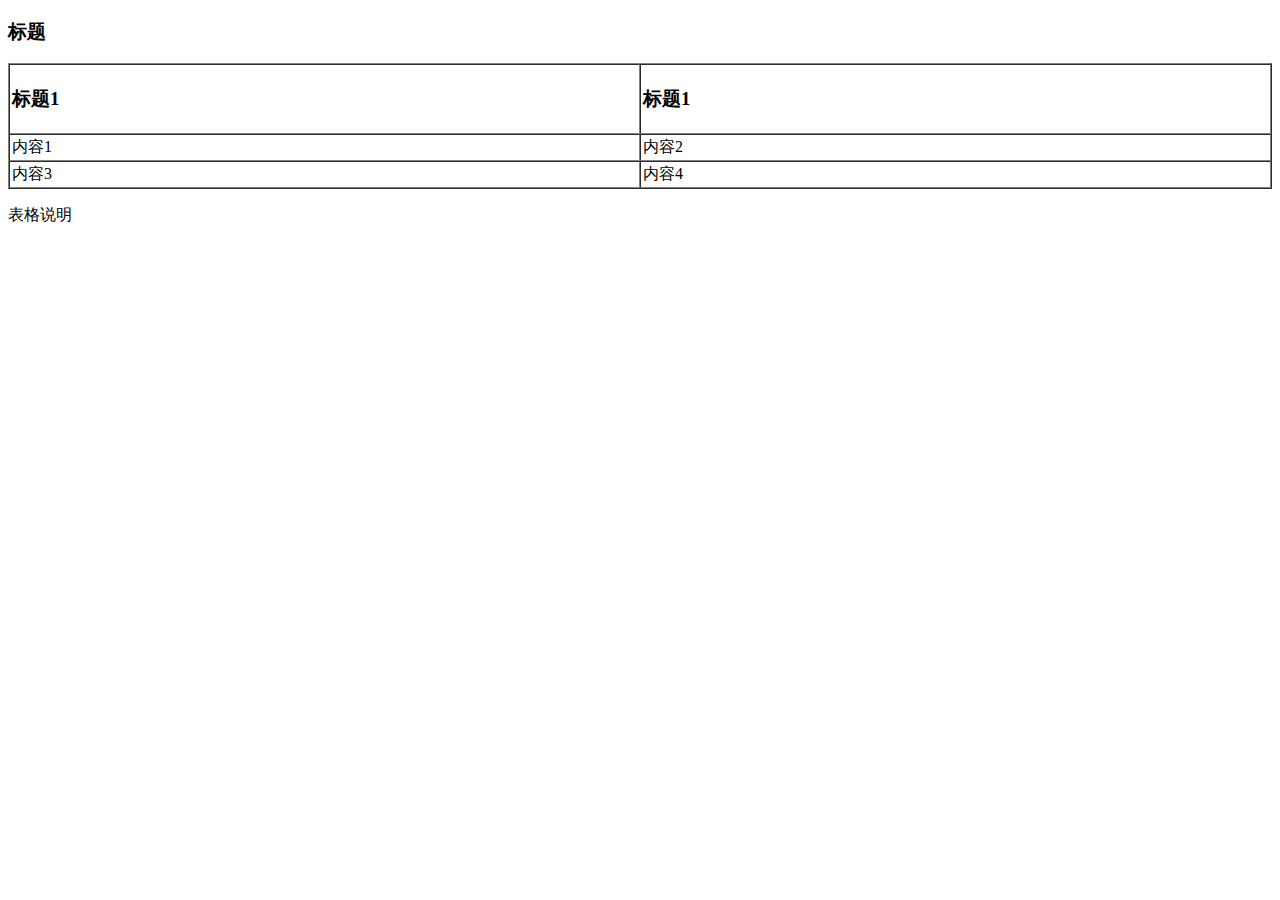
<file: ROOT/adminlmlc/editor/plugins/template/html/2.html>
<!doctype html>
<html>
<head>
	<meta charset="utf-8" />
</head>
<body>
	<h3>
		标题
	</h3>
	<table style="width:100%;" cellpadding="2" cellspacing="0" border="1">
		<tbody>
			<tr>
				<td>
					<h3>标题1</h3>
				</td>
				<td>
					<h3>标题1</h3>
				</td>
			</tr>
			<tr>
				<td>
					内容1
				</td>
				<td>
					内容2
				</td>
			</tr>
			<tr>
				<td>
					内容3
				</td>
				<td>
					内容4
				</td>
			</tr>
		</tbody>
	</table>
	<p>
		表格说明
	</p>
</body>
</html>
</file>
<file: ROOT/css/messenger.css>
/* line 4, ../../src/sass/messenger.sass */
ul.messenger {
  margin: 0;
  padding: 0;
}
/* line 8, ../../src/sass/messenger.sass */
ul.messenger > li {
  list-style: none;
  margin: 0;
  padding: 0;
}
/* line 14, ../../src/sass/messenger.sass */
ul.messenger.messenger-empty {
  display: none;
}
/* line 17, ../../src/sass/messenger.sass */
ul.messenger .messenger-message {
  overflow: hidden;
  *zoom: 1;
}
/* line 20, ../../src/sass/messenger.sass */
ul.messenger .messenger-message.messenger-hidden {
  display: none;
}
/* line 23, ../../src/sass/messenger.sass */
ul.messenger .messenger-message .messenger-phrase, ul.messenger .messenger-message .messenger-actions a {
  padding-right: 5px;
}
/* line 26, ../../src/sass/messenger.sass */
ul.messenger .messenger-message .messenger-actions {
  float: right;
}
/* line 29, ../../src/sass/messenger.sass */
ul.messenger .messenger-message .messenger-actions a {
  cursor: pointer;
  text-decoration: underline;
}
/* line 33, ../../src/sass/messenger.sass */
ul.messenger .messenger-message ul, ul.messenger .messenger-message ol {
  margin: 10px 18px 0;
}
/* line 36, ../../src/sass/messenger.sass */
ul.messenger.messenger-fixed {
  position: fixed;
  z-index: 10000;
}
/* line 40, ../../src/sass/messenger.sass */
ul.messenger.messenger-fixed .messenger-message {
  min-width: 0;
  -webkit-box-sizing: border-box;
  -moz-box-sizing: border-box;
  box-sizing: border-box;
}
/* line 45, ../../src/sass/messenger.sass */
ul.messenger.messenger-fixed .message .messenger-actions {
  float: left;
}
/* line 48, ../../src/sass/messenger.sass */
ul.messenger.messenger-fixed.messenger-on-top {
  top: 20px;
}
/* line 51, ../../src/sass/messenger.sass */
ul.messenger.messenger-fixed.messenger-on-bottom {
  bottom: 20px;
}
/* line 54, ../../src/sass/messenger.sass */
ul.messenger.messenger-fixed.messenger-on-top, ul.messenger.messenger-fixed.messenger-on-bottom {
  left: 50%;
  width: 800px;
  margin-left: -400px;
}
@media (max-width: 960px) {
  /* line 54, ../../src/sass/messenger.sass */
  ul.messenger.messenger-fixed.messenger-on-top, ul.messenger.messenger-fixed.messenger-on-bottom {
    left: 10%;
    width: 80%;
    margin-left: 0px;
  }
}
/* line 64, ../../src/sass/messenger.sass */
ul.messenger.messenger-fixed.messenger-on-top.messenger-on-right, ul.messenger.messenger-fixed.messenger-on-bottom.messenger-on-right {
  right: 20px;
  left: auto;
}
/* line 68, ../../src/sass/messenger.sass */
ul.messenger.messenger-fixed.messenger-on-top.messenger-on-left, ul.messenger.messenger-fixed.messenger-on-bottom.messenger-on-left {
  left: 20px;
  margin-left: 0px;
}
/* line 72, ../../src/sass/messenger.sass */
ul.messenger.messenger-fixed.messenger-on-right, ul.messenger.messenger-fixed.messenger-on-left {
  width: 350px;
}
/* line 75, ../../src/sass/messenger.sass */
ul.messenger.messenger-fixed.messenger-on-right .messenger-actions, ul.messenger.messenger-fixed.messenger-on-left .messenger-actions {
  float: left;
}
/* line 78, ../../src/sass/messenger.sass */
ul.messenger .messenger-spinner {
  display: none;
}
</file>
<file: ROOT/css/messenger-theme-flat.css>
@-webkit-keyframes ui-spinner-rotate-right {
  /* line 64, ../../src/sass/messenger-spinner.scss */
  0% {
    -webkit-transform: rotate(0deg);
  }

  /* line 65, ../../src/sass/messenger-spinner.scss */
  25% {
    -webkit-transform: rotate(180deg);
  }

  /* line 66, ../../src/sass/messenger-spinner.scss */
  50% {
    -webkit-transform: rotate(180deg);
  }

  /* line 67, ../../src/sass/messenger-spinner.scss */
  75% {
    -webkit-transform: rotate(360deg);
  }

  /* line 68, ../../src/sass/messenger-spinner.scss */
  100% {
    -webkit-transform: rotate(360deg);
  }
}

@-webkit-keyframes ui-spinner-rotate-left {
  /* line 72, ../../src/sass/messenger-spinner.scss */
  0% {
    -webkit-transform: rotate(0deg);
  }

  /* line 73, ../../src/sass/messenger-spinner.scss */
  25% {
    -webkit-transform: rotate(0deg);
  }

  /* line 74, ../../src/sass/messenger-spinner.scss */
  50% {
    -webkit-transform: rotate(180deg);
  }

  /* line 75, ../../src/sass/messenger-spinner.scss */
  75% {
    -webkit-transform: rotate(180deg);
  }

  /* line 76, ../../src/sass/messenger-spinner.scss */
  100% {
    -webkit-transform: rotate(360deg);
  }
}

@-moz-keyframes ui-spinner-rotate-right {
  /* line 80, ../../src/sass/messenger-spinner.scss */
  0% {
    -moz-transform: rotate(0deg);
  }

  /* line 81, ../../src/sass/messenger-spinner.scss */
  25% {
    -moz-transform: rotate(180deg);
  }

  /* line 82, ../../src/sass/messenger-spinner.scss */
  50% {
    -moz-transform: rotate(180deg);
  }

  /* line 83, ../../src/sass/messenger-spinner.scss */
  75% {
    -moz-transform: rotate(360deg);
  }

  /* line 84, ../../src/sass/messenger-spinner.scss */
  100% {
    -moz-transform: rotate(360deg);
  }
}

@-moz-keyframes ui-spinner-rotate-left {
  /* line 88, ../../src/sass/messenger-spinner.scss */
  0% {
    -moz-transform: rotate(0deg);
  }

  /* line 89, ../../src/sass/messenger-spinner.scss */
  25% {
    -moz-transform: rotate(0deg);
  }

  /* line 90, ../../src/sass/messenger-spinner.scss */
  50% {
    -moz-transform: rotate(180deg);
  }

  /* line 91, ../../src/sass/messenger-spinner.scss */
  75% {
    -moz-transform: rotate(180deg);
  }

  /* line 92, ../../src/sass/messenger-spinner.scss */
  100% {
    -moz-transform: rotate(360deg);
  }
}

@keyframes ui-spinner-rotate-right {
  /* line 96, ../../src/sass/messenger-spinner.scss */
  0% {
    transform: rotate(0deg);
  }

  /* line 97, ../../src/sass/messenger-spinner.scss */
  25% {
    transform: rotate(180deg);
  }

  /* line 98, ../../src/sass/messenger-spinner.scss */
  50% {
    transform: rotate(180deg);
  }

  /* line 99, ../../src/sass/messenger-spinner.scss */
  75% {
    transform: rotate(360deg);
  }

  /* line 100, ../../src/sass/messenger-spinner.scss */
  100% {
    transform: rotate(360deg);
  }
}

@keyframes ui-spinner-rotate-left {
  /* line 104, ../../src/sass/messenger-spinner.scss */
  0% {
    transform: rotate(0deg);
  }

  /* line 105, ../../src/sass/messenger-spinner.scss */
  25% {
    transform: rotate(0deg);
  }

  /* line 106, ../../src/sass/messenger-spinner.scss */
  50% {
    transform: rotate(180deg);
  }

  /* line 107, ../../src/sass/messenger-spinner.scss */
  75% {
    transform: rotate(180deg);
  }

  /* line 108, ../../src/sass/messenger-spinner.scss */
  100% {
    transform: rotate(360deg);
  }
}

/* line 116, ../../src/sass/messenger-spinner.scss */
.messenger-spinner {
  position: relative;
  border-radius: 100%;
}
/* line 120, ../../src/sass/messenger-spinner.scss */
ul.messenger.messenger-spinner-active .messenger-spinner .messenger-spinner {
  display: block;
}
/* line 124, ../../src/sass/messenger-spinner.scss */
.messenger-spinner .messenger-spinner-side {
  width: 50%;
  height: 100%;
  overflow: hidden;
  position: absolute;
}
/* line 130, ../../src/sass/messenger-spinner.scss */
.messenger-spinner .messenger-spinner-side .messenger-spinner-fill {
  border-radius: 999px;
  position: absolute;
  width: 100%;
  height: 100%;
  -webkit-animation-iteration-count: infinite;
  -moz-animation-iteration-count: infinite;
  -ms-animation-iteration-count: infinite;
  -o-animation-iteration-count: infinite;
  animation-iteration-count: infinite;
  -webkit-animation-timing-function: linear;
  -moz-animation-timing-function: linear;
  -ms-animation-timing-function: linear;
  -o-animation-timing-function: linear;
  animation-timing-function: linear;
}
/* line 140, ../../src/sass/messenger-spinner.scss */
.messenger-spinner .messenger-spinner-side-left {
  left: 0;
}
/* line 143, ../../src/sass/messenger-spinner.scss */
.messenger-spinner .messenger-spinner-side-left .messenger-spinner-fill {
  left: 100%;
  border-top-left-radius: 0;
  border-bottom-left-radius: 0;
  -webkit-animation-name: ui-spinner-rotate-left;
  -moz-animation-name: ui-spinner-rotate-left;
  -ms-animation-name: ui-spinner-rotate-left;
  -o-animation-name: ui-spinner-rotate-left;
  animation-name: ui-spinner-rotate-left;
  -webkit-transform-origin: 0 50%;
  -moz-transform-origin: 0 50%;
  -ms-transform-origin: 0 50%;
  -o-transform-origin: 0 50%;
  transform-origin: 0 50%;
}
/* line 152, ../../src/sass/messenger-spinner.scss */
.messenger-spinner .messenger-spinner-side-right {
  left: 50%;
}
/* line 155, ../../src/sass/messenger-spinner.scss */
.messenger-spinner .messenger-spinner-side-right .messenger-spinner-fill {
  left: -100%;
  border-top-right-radius: 0;
  border-bottom-right-radius: 0;
  -webkit-animation-name: ui-spinner-rotate-right;
  -moz-animation-name: ui-spinner-rotate-right;
  -ms-animation-name: ui-spinner-rotate-right;
  -o-animation-name: ui-spinner-rotate-right;
  animation-name: ui-spinner-rotate-right;
  -webkit-transform-origin: 100% 50%;
  -moz-transform-origin: 100% 50%;
  -ms-transform-origin: 100% 50%;
  -o-transform-origin: 100% 50%;
  transform-origin: 100% 50%;
}

/* line 15, ../../src/sass/messenger-theme-flat.sass */
ul.messenger-theme-flat {
  -webkit-border-radius: 4px;
  -moz-border-radius: 4px;
  -ms-border-radius: 4px;
  -o-border-radius: 4px;
  border-radius: 4px;
  -moz-user-select: none;
  -webkit-user-select: none;
  -o-user-select: none;
  user-select: none;
  background: #404040;
}
/* line 20, ../../src/sass/messenger-theme-flat.sass */
ul.messenger-theme-flat.messenger-empty {
  display: none;
}
/* line 23, ../../src/sass/messenger-theme-flat.sass */
ul.messenger-theme-flat .messenger-message {
  -webkit-box-shadow: inset 0px 1px rgba(255, 255, 255, 0.13), inset 48px 0px 0px #292929;
  -moz-box-shadow: inset 0px 1px rgba(255, 255, 255, 0.13), inset 48px 0px 0px #292929;
  box-shadow: inset 0px 1px rgba(255, 255, 255, 0.13), inset 48px 0px 0px #292929;
  -webkit-border-radius: 0px;
  -moz-border-radius: 0px;
  -ms-border-radius: 0px;
  -o-border-radius: 0px;
  border-radius: 0px;
  position: relative;
  border: 0px;
  margin-bottom: 0px;
  font-size: 13px;
  background: transparent;
  color: #f0f0f0;
  font-weight: 500;
  padding: 10px 30px 13px 65px;
}
/* line 35, ../../src/sass/messenger-theme-flat.sass */
ul.messenger-theme-flat .messenger-message .messenger-close {
  position: absolute;
  top: 0px;
  right: 0px;
  color: #888888;
  opacity: 1;
  font-weight: bold;
  display: block;
  font-size: 20px;
  line-height: 20px;
  padding: 8px 10px 7px 7px;
  cursor: pointer;
  background: transparent;
  border: 0;
  -webkit-appearance: none;
}
/* line 51, ../../src/sass/messenger-theme-flat.sass */
ul.messenger-theme-flat .messenger-message .messenger-close:hover {
  color: #bbbbbb;
}
/* line 54, ../../src/sass/messenger-theme-flat.sass */
ul.messenger-theme-flat .messenger-message .messenger-close:active {
  color: #777777;
}
/* line 57, ../../src/sass/messenger-theme-flat.sass */
ul.messenger-theme-flat .messenger-message .messenger-actions {
  float: none;
  margin-top: 10px;
}
/* line 61, ../../src/sass/messenger-theme-flat.sass */
ul.messenger-theme-flat .messenger-message .messenger-actions a {
  -webkit-border-radius: 4px;
  -moz-border-radius: 4px;
  -ms-border-radius: 4px;
  -o-border-radius: 4px;
  border-radius: 4px;
  text-decoration: none;
  color: #aaaaaa;
  background: #2e2e2e;
  display: inline-block;
  padding: 10px;
  margin-right: 10px;
  padding: 4px 11px 6px;
  text-transform: capitalize;
}
/* line 72, ../../src/sass/messenger-theme-flat.sass */
ul.messenger-theme-flat .messenger-message .messenger-actions a:hover {
  color: #f0f0f0;
  background: #2e2e2e;
}
/* line 76, ../../src/sass/messenger-theme-flat.sass */
ul.messenger-theme-flat .messenger-message .messenger-actions a:active {
  background: #292929;
  color: #aaaaaa;
}
/* line 80, ../../src/sass/messenger-theme-flat.sass */
ul.messenger-theme-flat .messenger-message .messenger-actions .messenger-phrase {
  display: none;
}
/* line 83, ../../src/sass/messenger-theme-flat.sass */
ul.messenger-theme-flat .messenger-message .messenger-message-inner:before {
  -webkit-border-radius: 50%;
  -moz-border-radius: 50%;
  -ms-border-radius: 50%;
  -o-border-radius: 50%;
  border-radius: 50%;
  position: absolute;
  left: 17px;
  display: block;
  content: " ";
  top: 50%;
  margin-top: -8px;
  height: 13px;
  width: 13px;
  z-index: 20;
}
/* line 95, ../../src/sass/messenger-theme-flat.sass */
ul.messenger-theme-flat .messenger-message.alert-success .messenger-message-inner:before {
  background: #5fca4a;
}
/* line 98, ../../src/sass/messenger-theme-flat.sass */
ul.messenger-theme-flat .messenger-message.alert-info .messenger-message-inner:before {
  background: #61c4b8;
}
/* line 103, ../../src/sass/messenger-theme-flat.sass */
ul.messenger-theme-flat .messenger-message.alert-error .messenger-message-inner:before {
  background: #dd6a45;
}
/* line 32, ../../src/sass/messenger-spinner.scss */
ul.messenger-theme-flat .messenger-message.alert-error.messenger-retry-soon .messenger-spinner {
  width: 32px;
  height: 32px;
  background: transparent;
}
/* line 37, ../../src/sass/messenger-spinner.scss */
ul.messenger-theme-flat .messenger-message.alert-error.messenger-retry-soon .messenger-spinner .messenger-spinner-side .messenger-spinner-fill {
  background: #dd6a45;
  -webkit-animation-duration: 20s;
  -moz-animation-duration: 20s;
  -ms-animation-duration: 20s;
  -o-animation-duration: 20s;
  animation-duration: 20s;
  opacity: 1;
}
/* line 45, ../../src/sass/messenger-spinner.scss */
ul.messenger-theme-flat .messenger-message.alert-error.messenger-retry-soon .messenger-spinner:after {
  content: "";
  background: #292929;
  position: absolute;
  width: 26px;
  height: 26px;
  border-radius: 50%;
  top: 3px;
  left: 3px;
  display: block;
}
/* line 32, ../../src/sass/messenger-spinner.scss */
ul.messenger-theme-flat .messenger-message.alert-error.messenger-retry-later .messenger-spinner {
  width: 32px;
  height: 32px;
  background: transparent;
}
/* line 37, ../../src/sass/messenger-spinner.scss */
ul.messenger-theme-flat .messenger-message.alert-error.messenger-retry-later .messenger-spinner .messenger-spinner-side .messenger-spinner-fill {
  background: #dd6a45;
  -webkit-animation-duration: 600s;
  -moz-animation-duration: 600s;
  -ms-animation-duration: 600s;
  -o-animation-duration: 600s;
  animation-duration: 600s;
  opacity: 1;
}
/* line 45, ../../src/sass/messenger-spinner.scss */
ul.messenger-theme-flat .messenger-message.alert-error.messenger-retry-later .messenger-spinner:after {
  content: "";
  background: #292929;
  position: absolute;
  width: 26px;
  height: 26px;
  border-radius: 50%;
  top: 3px;
  left: 3px;
  display: block;
}
/* line 114, ../../src/sass/messenger-theme-flat.sass */
ul.messenger-theme-flat .messenger-message-slot.messenger-last .messenger-message {
  -webkit-border-radius: 4px 4px 0px 0px;
  -moz-border-radius: 4px 4px 0px 0px;
  -ms-border-radius: 4px 4px 0px 0px;
  -o-border-radius: 4px 4px 0px 0px;
  border-radius: 4px 4px 0px 0px;
  -webkit-box-shadow: inset 48px 0px 0px #292929;
  -moz-box-shadow: inset 48px 0px 0px #292929;
  box-shadow: inset 48px 0px 0px #292929;
}
/* line 118, ../../src/sass/messenger-theme-flat.sass */
ul.messenger-theme-flat .messenger-message-slot.messenger-first .messenger-message {
  -webkit-border-radius: 0px 0px 4px 4px;
  -moz-border-radius: 0px 0px 4px 4px;
  -ms-border-radius: 0px 0px 4px 4px;
  -o-border-radius: 0px 0px 4px 4px;
  border-radius: 0px 0px 4px 4px;
  -webkit-box-shadow: inset 0px 1px rgba(255, 255, 255, 0.13), inset 48px 0px 0px #292929;
  -moz-box-shadow: inset 0px 1px rgba(255, 255, 255, 0.13), inset 48px 0px 0px #292929;
  box-shadow: inset 0px 1px rgba(255, 255, 255, 0.13), inset 48px 0px 0px #292929;
}
/* line 122, ../../src/sass/messenger-theme-flat.sass */
ul.messenger-theme-flat .messenger-message-slot.messenger-first.messenger-last .messenger-message {
  -webkit-border-radius: 4px;
  -moz-border-radius: 4px;
  -ms-border-radius: 4px;
  -o-border-radius: 4px;
  border-radius: 4px;
  -webkit-box-shadow: inset 48px 0px 0px #292929;
  -moz-box-shadow: inset 48px 0px 0px #292929;
  box-shadow: inset 48px 0px 0px #292929;
}
/* line 126, ../../src/sass/messenger-theme-flat.sass */
ul.messenger-theme-flat .messenger-spinner {
  display: block;
  position: absolute;
  left: 7px;
  top: 50%;
  margin-top: -18px;
  z-index: 999;
  height: 32px;
  width: 32px;
  z-index: 10;
}
</file>
<file: ROOT/css/cover.css>
/*
 * Globals
 */

/* Links */
a,
a:focus,
a:hover {
  color: #fff;
}

/* Custom default button */
.btn-default,
.btn-default:hover,
.btn-default:focus {
  color: #333;
  text-shadow: none; /* Prevent inheritence from `body` */
  background-color: #fff;
  border: 1px solid #fff;
}


/*
 * Base structure
 */

html,
body {
  height: 100%;
  background-color: #333;
}
body {
  color: #fff;
  text-align: center;
  text-shadow: 0 1px 3px rgba(0,0,0,.5);
  box-shadow: inset 0 0 100px rgba(0,0,0,.5);
}

/* Extra markup and styles for table-esque vertical and horizontal centering */
.site-wrapper {
  display: table;
  width: 100%;
  height: 100%; /* For at least Firefox */
  min-height: 100%;
}
.site-wrapper-inner {
  display: table-cell;
  vertical-align: top;
}
.cover-container {
  margin-right: auto;
  margin-left: auto;
}

/* Padding for spacing */
.inner {
  padding: 30px;
}


/*
 * Header
 */
.masthead-brand {
  margin-top: 10px;
  margin-bottom: 10px;
}

.masthead-nav > li {
  display: inline-block;
}
.masthead-nav > li + li {
  margin-left: 20px;
}
.masthead-nav > li > a {
  padding-right: 0;
  padding-left: 0;
  font-size: 16px;
  font-weight: bold;
  color: #fff; /* IE8 proofing */
  color: rgba(255,255,255,.75);
  border-bottom: 2px solid transparent;
}
.masthead-nav > li > a:hover,
.masthead-nav > li > a:focus {
  background-color: transparent;
  border-bottom-color: rgba(255,255,255,.25);
}
.masthead-nav > .active > a,
.masthead-nav > .active > a:hover,
.masthead-nav > .active > a:focus {
  color: #fff;
  border-bottom-color: #fff;
}

@media (min-width: 768px) {
  .masthead-brand {
    float: left;
  }
  .masthead-nav {
    float: right;
  }
}


/*
 * Cover
 */

.cover {
  padding: 0 20px;
}
.cover .btn-lg {
  padding: 10px 20px;
  font-weight: bold;
}


/*
 * Footer
 */

.mastfoot {
  color: #999; /* IE8 proofing */
  color: rgba(255,255,255,.5);
}


/*
 * Affix and center
 */

@media (min-width: 768px) {
  /* Pull out the header and footer */
  .masthead {
    position: fixed;
    top: 0;
  }
  .mastfoot {
    position: fixed;
    bottom: 0;
  }
  /* Start the vertical centering */
  .site-wrapper-inner {
    vertical-align: middle;
  }
  /* Handle the widths */
  .masthead,
  .mastfoot,
  .cover-container {
    width: 100%; /* Must be percentage or pixels for horizontal alignment */
  }
}

@media (min-width: 992px) {
  .masthead,
  .mastfoot,
  .cover-container {
    width: 700px;
  }
}
</file>
<file: ROOT/css/common_bg.css>
/*
 * Globals
 */

/* Links */
a,p,h2,h3,
a:focus,
a:hover {
  color: #fff;
}


@media (min-width: 100px) {
body {
	font-family: arial, verdana, sans-serif;
	background: url("../images/bg_sm.png") center top repeat fixed;
	background-image: url("../images/bg_sm.png") center top repeat fixed;
}

}

@media (min-width: 768px) {
body {
	font-family: arial, verdana, sans-serif;
	background: url("../images/bg_md.png") center top repeat fixed;
	background-image: url("../images/bg_md.png") center top repeat fixed;
}
}

@media (min-width: 992px) {
body {
	font-family: arial, verdana, sans-serif;
	background: url("../images/bg_md.png") center top repeat fixed;
	background-image: url("../images/bg_md.png") center top repeat fixed;
}
}
</file>
<file: ROOT/css/login.css>
/*
 * Globals
 */

/* Links */
a,
a:focus,
a:hover {
  color: #fff;
}

body {
  color: #fff;
  text-shadow: 0 1px 3px rgba(0,0,0,.5);
  padding-top: 40px;
  padding-bottom: 40px;
}

.form-signin {
  max-width: 330px;
  padding: 15px;
  margin: 0 auto;
}
.form-signin .form-signin-heading,
.form-signin .checkbox {
  margin-bottom: 10px;
}
.form-signin .checkbox {
  font-weight: normal;
}
.form-signin .form-control {
  position: relative;
  height: auto;
  -webkit-box-sizing: border-box;
     -moz-box-sizing: border-box;
          box-sizing: border-box;
  padding: 10px;
  font-size: 20px;
}
.form-signin .form-control:focus {
  z-index: 2;
}
.form-signin input[type="email"] {
  margin-bottom: -1px;
  border-bottom-right-radius: 0;
  border-bottom-left-radius: 0;
}
.form-signin input[type="password"] {
  margin-bottom: 10px;
  border-top-left-radius: 0;
  border-top-right-radius: 0;
}
</file>
<file: ROOT/css/ymcalendar.css>
@CHARSET "UTF-8";

.ymcalendar {
	border:1px solid #ccc;
	font-size:13px;
	cursor:hand;
}
.ymcalendar-Div {
	position:absolute;
	background:#fff;
	border:1px solid #A4BED4;
	padding:1px;
	overflow:hidden;
	width:130px;
}
.ymcalendar-selected {
	border:1px solid #FF0000;
	background:#E0ECFF;
	width:30px;
	height:22px;
	font-size:13px;
	text-align:center;
	cursor:default;
}
.ymcalendar-selected-over {
	border:1px solid #FF0000;
	background:#FF8080;
	width:30px;
	height:22px;
	font-size:13px;
	text-align:center;
	cursor:default;
}
.ymcalendar-text {
	background:#E0ECFF;
	width:30px;
	height:22px;
	font-size:13px;
	text-align:center;
	cursor:default;
}
.ymcalendar-text-over{
	background:#FF8080;
	width:30px;
	height:22px;
	font-size:13px;
	text-align:center;
	cursor:default;
}
</file>
